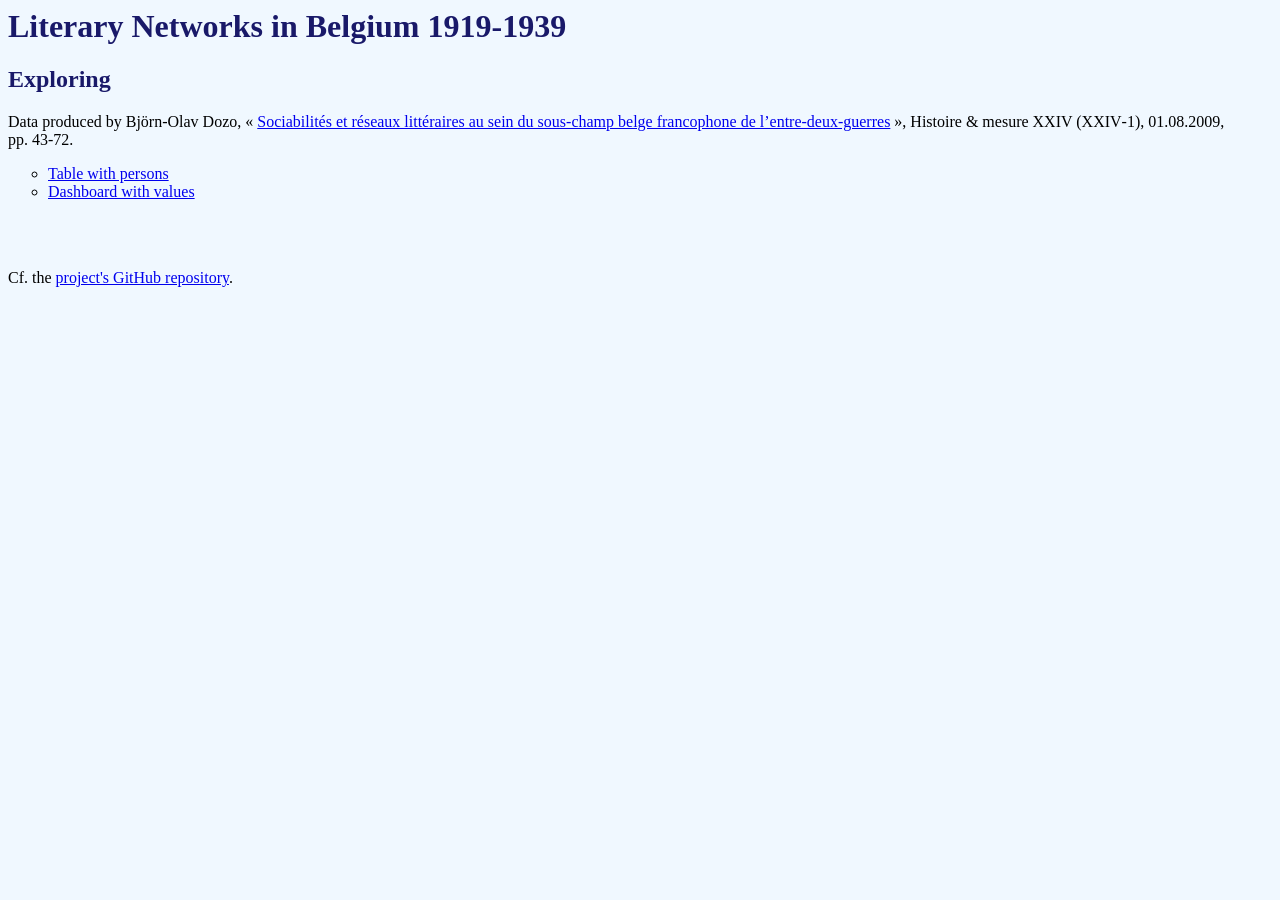
<file: docs/index.html>
<html>

<head>
    <link rel="stylesheet" href="styles.css">
</head>

<body>
    <h1>Literary Networks in Belgium 1919-1939</h1>




    <h2>Exploring</h2>

    <p>Data produced by Björn-Olav Dozo, « <a href="https://doi.org/10.4000/histoiremesure.3887>">Sociabilités et
            réseaux littéraires au sein du sous-champ belge francophone
            de l’entre-deux-guerres</a> », Histoire & mesure XXIV (XXIV‑1), 01.08.2009, pp. 43‑72.
        </a>
    <p>


    <p>
    <ul>
        <li><a href="./literary_networks/population.html" target="_blank">Table with persons</a></li>
        <li><a href="./literary_networks/distributions.html" target="_blank">Dashboard with values</a></li>
    </ul>
    </p>

    <br/>
    <br/>

    <p>Cf. the <a href="https://github.com/Sciences-historiques-numeriques/dossiers_prosopographie" target="_blankhttps://github.com/Sciences-historiques-numeriques/dossiers_prosopographie">project's GitHub repository</a>.</p>
</body>

</html>
</file>
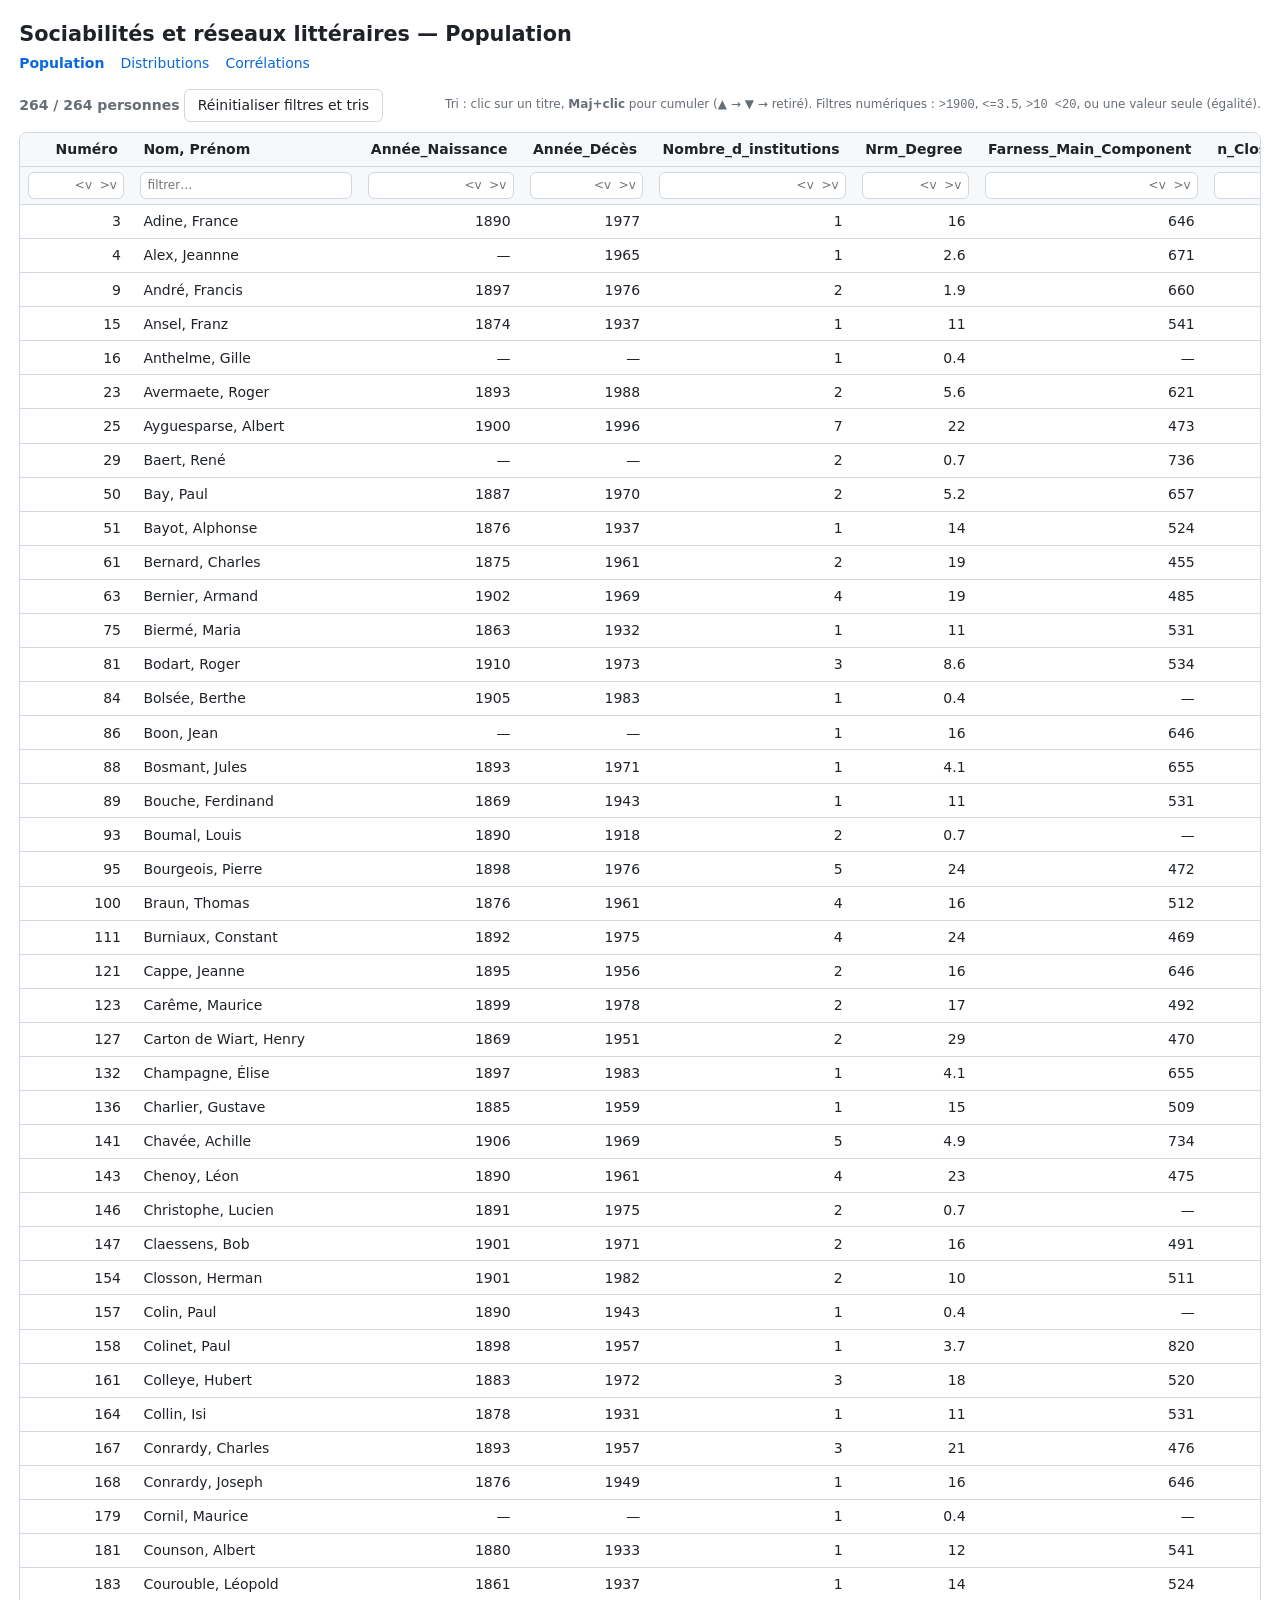
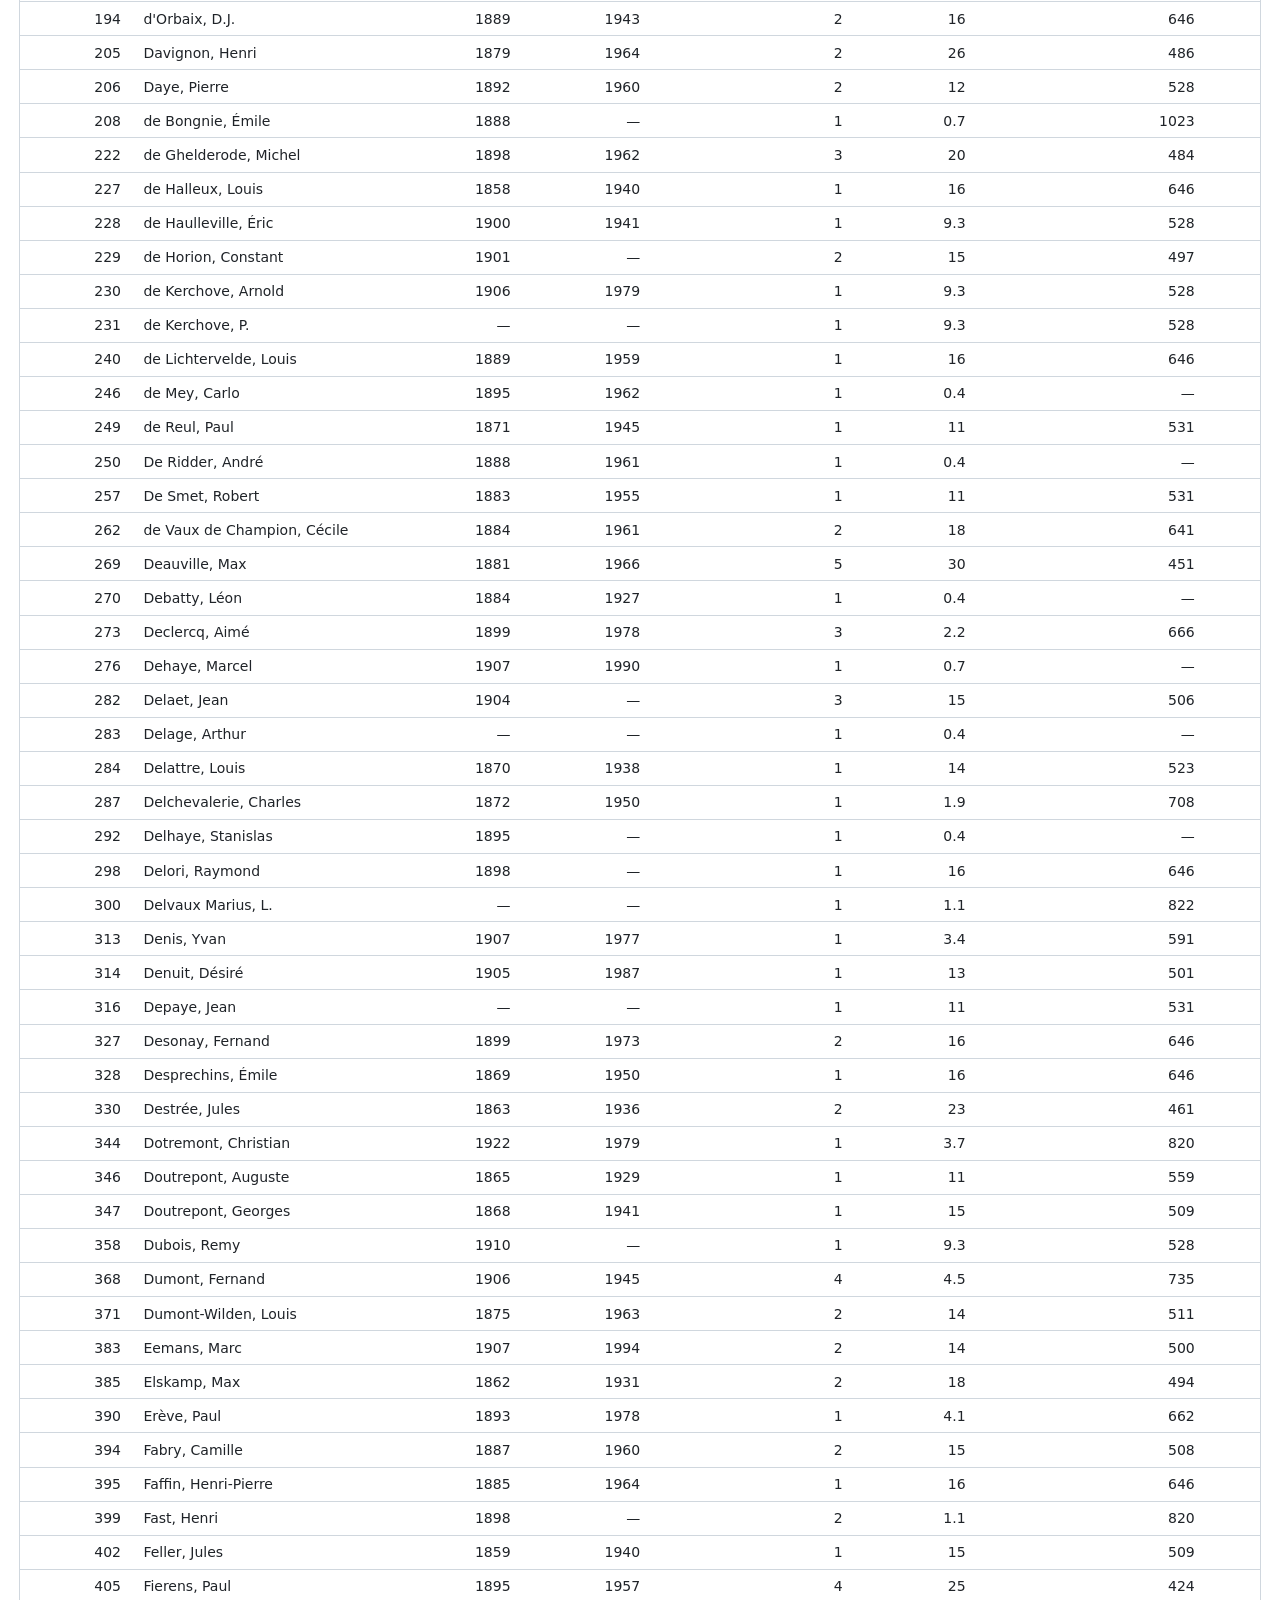
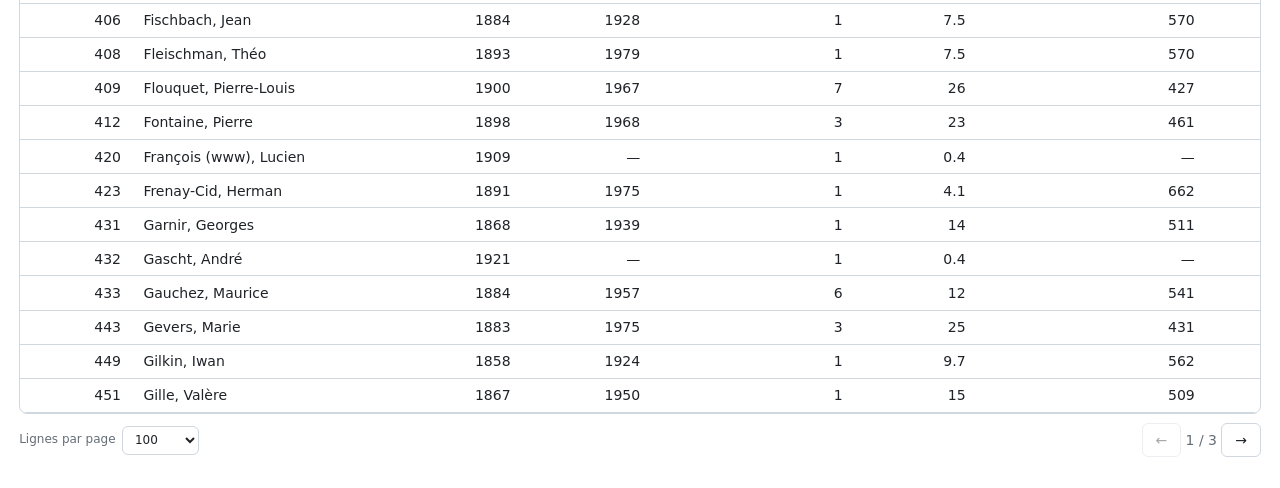
<file: docs/literary_networks/population.html>
<!doctype html>
<html lang="fr">
<head>
<meta charset="utf-8">
<meta name="viewport" content="width=device-width, initial-scale=1">
<title>Population — Sociabilités et réseaux littéraires</title>
<link rel="stylesheet" href="style.css">
</head>
<body>
<h1>Sociabilités et réseaux littéraires — Population</h1>
<nav><a href="population.html"><b>Population</b></a><a href="distributions.html">Distributions</a><a href="correlations.html">Corrélations</a></nav>

<div class="status">
  <span><b id="count"></b> <button id="reset">Réinitialiser filtres et tris</button></span>
  <span class="hint">Tri : clic sur un titre, <b>Maj+clic</b> pour cumuler (▲ → ▼ → retiré).
    Filtres numériques : <code>&gt;1900</code>, <code>&lt;=3.5</code>, <code>&gt;10 &lt;20</code>, ou une valeur seule (égalité).</span>
</div>

<div class="wrap"><table><thead id="thead"></thead><tbody id="tbody"></tbody></table></div>

<div class="status">
  <label style="flex-direction:row;align-items:center;gap:.4rem">Lignes par page
    <select id="pageSize"><option>50</option><option selected>100</option><option>250</option><option value="1e9">Toutes</option></select></label>
  <span><button id="prev">←</button> <span id="pageInfo"></span> <button id="next">→</button></span>
</div>
<p class="hint" id="msg"></p>

<script>
const CSV_URL = 'person.csv';
const COLS = [
  {key:'numero',   label:'Numéro',                   num:true},
  {key:'name',     label:'Nom, Prénom',              num:false},
  {key:'annee_naissance', label:'Année_Naissance',   num:true, zeroNull:true},
  {key:'annee_deces',     label:'Année_Décès',       num:true, zeroNull:true},
  {key:'nombre_d_institutions', label:'Nombre_d_institutions', num:true},
  {key:'nrm_degree', label:'Nrm_Degree', num:true},
  {key:'farness_main_component', label:'Farness_Main_Component', num:true},
  {key:'n_closeness_main_component', label:'n_Closeness_Main_Component', num:true},
  {key:'betweenness_main_component', label:'Betweenness_Main_Component', num:true},
  {key:'n_betweenness', label:'n_Betweenness', num:true},
  {key:'bonacich_power', label:'Bonacich_Power', num:true},
];
const $ = id => document.getElementById(id);
const norm = s => String(s).normalize('NFD').replace(/[\u0300-\u036f]/g,'').toLowerCase().replace(/[^a-z0-9]+/g,'_').replace(/^_|_$/g,'');
const esc = s => String(s).replace(/[&<>"]/g, c=>({'&':'&amp;','<':'&lt;','>':'&gt;','"':'&quot;'}[c]));

function parseCSV(text){
  text = text.replace(/^\uFEFF/,'');
  const first = text.split(/\r?\n/,1)[0];
  const d = first.includes('\t') ? '\t' : (first.split(';').length > first.split(',').length ? ';' : ',');
  const rows=[]; let row=[], cur='', q=false;
  for(let i=0;i<text.length;i++){
    const c=text[i];
    if(q){ if(c==='"'){ if(text[i+1]==='"'){cur+='"';i++;} else q=false; } else cur+=c; }
    else if(c==='"') q=true;
    else if(c===d){ row.push(cur); cur=''; }
    else if(c==='\n'||c==='\r'){ if(c==='\r'&&text[i+1]==='\n') i++; row.push(cur); cur=''; if(row.some(x=>x!=='')) rows.push(row); row=[]; }
    else cur+=c;
  }
  if(cur!==''||row.length){ row.push(cur); rows.push(row); }
  return rows;
}

let DATA=[], FULL={}, view=[], sorts=[], page=0;
const filters = {};   // key -> {conds:[{op,v}]} for numbers, {text} for name

/* "<5", ">=1900", ">10 <20", "42" -> conditions ; null = empty ; false = invalid */
function parseNumFilter(str){
  str = str.trim();
  if(!str) return null;
  const re = /\s*(<=|>=|<|>|=)?\s*(-?\d+(?:[.,]\d+)?)\s*/y;
  const conds = []; let m;
  while(re.lastIndex < str.length && (m = re.exec(str))){
    conds.push({op:m[1]||'=', v:parseFloat(m[2].replace(',','.'))});
  }
  return (conds.length && re.lastIndex >= str.length) ? conds : false;
}
const OPS = {'<':(a,b)=>a<b,'<=':(a,b)=>a<=b,'>':(a,b)=>a>b,'>=':(a,b)=>a>=b,'=':(a,b)=>a===b};

function build(rows){
  const head = rows[0].map(norm);
  const idx = k => head.indexOf(k);
  const num = v => { if(v==null||v.trim()==='') return null; const x=parseFloat(v.replace(',','.')); return isNaN(x)?null:x; };
  DATA = rows.slice(1).map(r=>{
    const o = {};
    for(const c of COLS){
      if(c.key==='name') continue;
      o[c.key] = num(r[idx(c.key)]);
      if(c.zeroNull && o[c.key]===0) o[c.key]=null;
    }
    const nom=(r[idx('nom')]||'').trim(), pre=(r[idx('prenom')]||'').trim();
    o.name = [nom,pre].filter(Boolean).join(', ');
    o._s = norm(o.name).replace(/_/g,' ');
    return o;
  });
  for(const c of COLS.filter(c=>c.num)){
    const v = DATA.map(d=>d[c.key]).filter(x=>x!=null);
    FULL[c.key] = {min:Math.min(...v), max:Math.max(...v)};
  }
  initUI();
}

const fmt = v => v==null ? '—' : (Number.isInteger(v) ? String(v) : (+v.toFixed(3)).toString());

function initUI(){
  $('thead').innerHTML =
    '<tr class="labels">'+COLS.map(c=>`<th class="${c.num?'n':''}" data-k="${c.key}">${c.label}<span class="sortmark"></span></th>`).join('')+'</tr>'+
    '<tr class="filters">'+COLS.map(c=>{
      const f = FULL[c.key];
      return `<th>${c.num
        ? `<input type="text" data-k="${c.key}" data-num="1" placeholder="&lt;v  &gt;v" title="${fmt(f.min)} … ${fmt(f.max)}" style="text-align:right">`
        : `<input type="text" data-k="${c.key}" placeholder="filtrer…">`}</th>`;
    }).join('')+'</tr>';
  $('thead').querySelector('.labels').onclick = e => { const th=e.target.closest('th'); if(th) toggleSort(th.dataset.k, e.shiftKey); };
  $('thead').querySelector('.filters').oninput = e => {
    const t=e.target, k=t.dataset.k; if(!k) return;
    if(t.dataset.num){
      const p = parseNumFilter(t.value);
      t.classList.toggle('bad', p===false);
      if(p) filters[k]={conds:p}; else delete filters[k];      // invalid or empty -> no filter
    } else {
      const s = norm(t.value).replace(/_/g,' ');
      if(s) filters[k]={text:s}; else delete filters[k];
    }
    page=0; update();
  };
  $('pageSize').onchange = () => { page=0; update(); };
  $('prev').onclick = () => { if(page>0){page--; render();} };
  $('next').onclick = () => { page++; render(); };
  $('reset').onclick = () => {
    document.querySelectorAll('tr.filters input').forEach(i=>{i.value='';i.classList.remove('bad');});
    for(const k in filters) delete filters[k];
    sorts=[]; page=0; update();
  };
  update();
}

function toggleSort(k, multi){
  const i = sorts.findIndex(s=>s.key===k);
  if(!multi){
    sorts = (sorts.length===1 && i===0) ? [{key:k, dir:-sorts[0].dir}] : [{key:k, dir:1}];
  } else if(i<0) sorts.push({key:k, dir:1});
  else if(sorts[i].dir===1) sorts[i].dir=-1;
  else sorts.splice(i,1);
  update();
}

function update(){
  const keys = Object.keys(filters);
  view = DATA.filter(d=>{
    for(const k of keys){
      const f=filters[k];
      if(f.text){ if(!d._s.includes(f.text)) return false; }
      else {
        const v=d[k];
        if(v==null) return false;
        for(const c of f.conds) if(!OPS[c.op](v,c.v)) return false;
      }
    }
    return true;
  });
  if(sorts.length) view.sort((a,b)=>{
    for(const s of sorts){
      const x=a[s.key], y=b[s.key];
      if(x==null && y==null) continue;
      if(x==null) return 1; if(y==null) return -1;          // empty values always last
      const c = typeof x==='string' ? x.localeCompare(y,'fr') : x-y;
      if(c) return c*s.dir;
    }
    return 0;
  });
  document.querySelectorAll('tr.labels th').forEach(th=>{
    const i=sorts.findIndex(s=>s.key===th.dataset.k);
    th.querySelector('.sortmark').textContent = i<0 ? '' : (sorts[i].dir===1?'▲':'▼') + (sorts.length>1?(i+1):'');
  });
  render();
}

function render(){
  const ps = parseFloat($('pageSize').value);
  const pages = Math.max(1, Math.ceil(view.length/ps));
  page = Math.min(page, pages-1);
  const slice = view.slice(page*ps, page*ps+ps);
  $('tbody').innerHTML = slice.map(d=>'<tr>'+COLS.map(c=>
    `<td class="${c.num?'n':''}">${c.num ? fmt(d[c.key]) : esc(d[c.key])}</td>`).join('')+'</tr>').join('');
  $('count').textContent = `${view.length} / ${DATA.length} personnes`;
  $('pageInfo').textContent = `${page+1} / ${pages}`;
  $('prev').disabled = page===0; $('next').disabled = page>=pages-1;
}

fetch(CSV_URL).then(r=>{ if(!r.ok) throw new Error(r.status); return r.text(); })
  .then(t=>build(parseCSV(t)))
  .catch(()=>{
    $('msg').innerHTML = `<span class="err">Impossible de charger ${CSV_URL} (ouvrez via un serveur http, ou choisissez le fichier) :</span> <input type="file" id="file" accept=".csv,.tsv,.txt">`;
    $('file').onchange = e => e.target.files[0].text().then(t=>{ $('msg').textContent=''; build(parseCSV(t)); });
  });
</script>
</body>
</html>
</file>
<file: docs/styles.css>
td,
th {
vertical-align: top;
font-size: 10pt;
padding-left: 5pt;
}

th {
font-weight:strong;    
}

body {
    background-color: aliceblue;
}

table {
border-collapse: collapse;
border-spacing: 0;
empty-cells: show;
}

td,
th {
vertical-align: top;
font-size: 10pt;
padding-left: 5pt;
}
    
.background_highlight {
    background-color: rgba(207, 235, 235, 0.675);
}

h1,
h2,
h3,
h4,
h5,
h6 {
    color: rgb(25, 25, 105);
}


ul {
    list-style-type: circle;
}
</file>
<file: docs/literary_networks/style.css>
:root{--bg:#fff;--fg:#1f2328;--muted:#656d76;--line:#d0d7de;--head:#f6f8fa;--accent:#0a69da;--hover:#f0f6ff;--err:#cf222e}
@media (prefers-color-scheme:dark){:root{--bg:#0d1117;--fg:#e6edf3;--muted:#8b949e;--line:#30363d;--head:#161b22;--accent:#58a6ff;--hover:#12233a;--err:#ff7b72}}
*{box-sizing:border-box}
body{margin:0;padding:1.2rem;background:var(--bg);color:var(--fg);font:14px/1.45 system-ui,sans-serif}
h1{font-size:1.3rem;margin:0 0 .2rem}
nav{margin-bottom:1rem}
nav a{color:var(--accent);margin-right:1rem;text-decoration:none}
.hint{font-size:12px;color:var(--muted)}
.err{color:var(--err)}

/* panels, form controls */
.panel{border:1px solid var(--line);border-radius:8px;padding:.8rem 1rem;margin-bottom:1rem;background:var(--head)}
.panel.sticky{position:sticky;top:0;z-index:5}
.row{display:flex;flex-wrap:wrap;gap:1.2rem;align-items:flex-end}
label{display:flex;flex-direction:column;font-size:12px;color:var(--muted);gap:.2rem}
input[type=text],input[type=number],select{padding:.35rem .5rem;border:1px solid var(--line);border-radius:6px;background:var(--bg);color:var(--fg);font:inherit}
input[type=number]{width:6.5rem}
select{width:auto}
button{padding:.35rem .8rem;border:1px solid var(--line);border-radius:6px;background:var(--bg);color:var(--fg);cursor:pointer;font:inherit}
button:hover{border-color:var(--accent)}
button:disabled{opacity:.4;cursor:default}
.status{display:flex;justify-content:space-between;align-items:center;margin:.6rem 0;color:var(--muted)}

/* population table */
.wrap{overflow-x:auto;border:1px solid var(--line);border-radius:8px}
table{border-collapse:collapse;width:100%}
th,td{padding:.4rem .7rem;border-bottom:1px solid var(--line);white-space:nowrap}
th{background:var(--head);text-align:left}
th.n{text-align:right}
tr.labels th{cursor:pointer;user-select:none}
tr.labels th:hover{color:var(--accent)}
tr.filters th{cursor:default;padding:.3rem .5rem;font-weight:400}
tr.filters input{width:100%;min-width:6rem;padding:.25rem .4rem;font-size:12px}
tr.filters input.bad{border-color:var(--err);color:var(--err)}
td.n{text-align:right;font-variant-numeric:tabular-nums}
tbody tr:hover{background:var(--hover)}
.sortmark{color:var(--accent);font-size:11px;margin-left:.2rem}

/* dual-handle slider (distributions) */
.slider{min-width:260px}
.slider input{width:100%}
.dual{position:relative;height:22px;margin-top:.3rem}
.dual .track,.dual .fill{position:absolute;top:9px;height:4px;border-radius:2px}
.dual .track{left:8px;right:8px;background:var(--line)}
.dual .fill{background:var(--accent)}
.dual input[type=range]{position:absolute;left:0;top:0;width:100%;height:22px;margin:0;background:none;pointer-events:none;-webkit-appearance:none;appearance:none}
.dual input[type=range]::-webkit-slider-runnable-track{background:transparent}
.dual input[type=range]::-moz-range-track{background:transparent}
.dual input[type=range]::-webkit-slider-thumb{pointer-events:auto;-webkit-appearance:none;width:16px;height:16px;border-radius:50%;background:var(--accent);border:2px solid var(--bg);box-shadow:0 0 0 1px var(--accent);cursor:pointer}
.dual input[type=range]::-moz-range-thumb{pointer-events:auto;width:12px;height:12px;border-radius:50%;background:var(--accent);border:2px solid var(--bg);box-shadow:0 0 0 1px var(--accent);cursor:pointer}

/* distribution charts */
.charts{display:grid;grid-template-columns:repeat(auto-fit,minmax(380px,1fr));gap:1rem}
.card{border:1px solid var(--line);border-radius:8px;padding:.7rem .9rem}
.card h2{font-size:.95rem;margin:0 0 .4rem;display:flex;justify-content:space-between}
.card h2 span{color:var(--muted);font-weight:400;font-size:12px}
.canvas{position:relative;height:260px}

/* per-chart range filter */
.range{font-size:12px;color:var(--muted);margin-top:.5rem}
.range b{color:var(--fg)}

/* filtered list under the charts */
.listtitle{font-size:1.05rem;margin:1.6rem 0 .5rem;display:flex;gap:.8rem;align-items:baseline}
.listtitle span{font-size:12px;font-weight:400;color:var(--muted)}

/* correlations */
.scatters{display:grid;grid-template-columns:repeat(auto-fit,minmax(420px,1fr));gap:1rem}
.scatters .canvas{height:320px}
.pos{color:#1a7f37}.neg{color:#cf222e}
</file>
